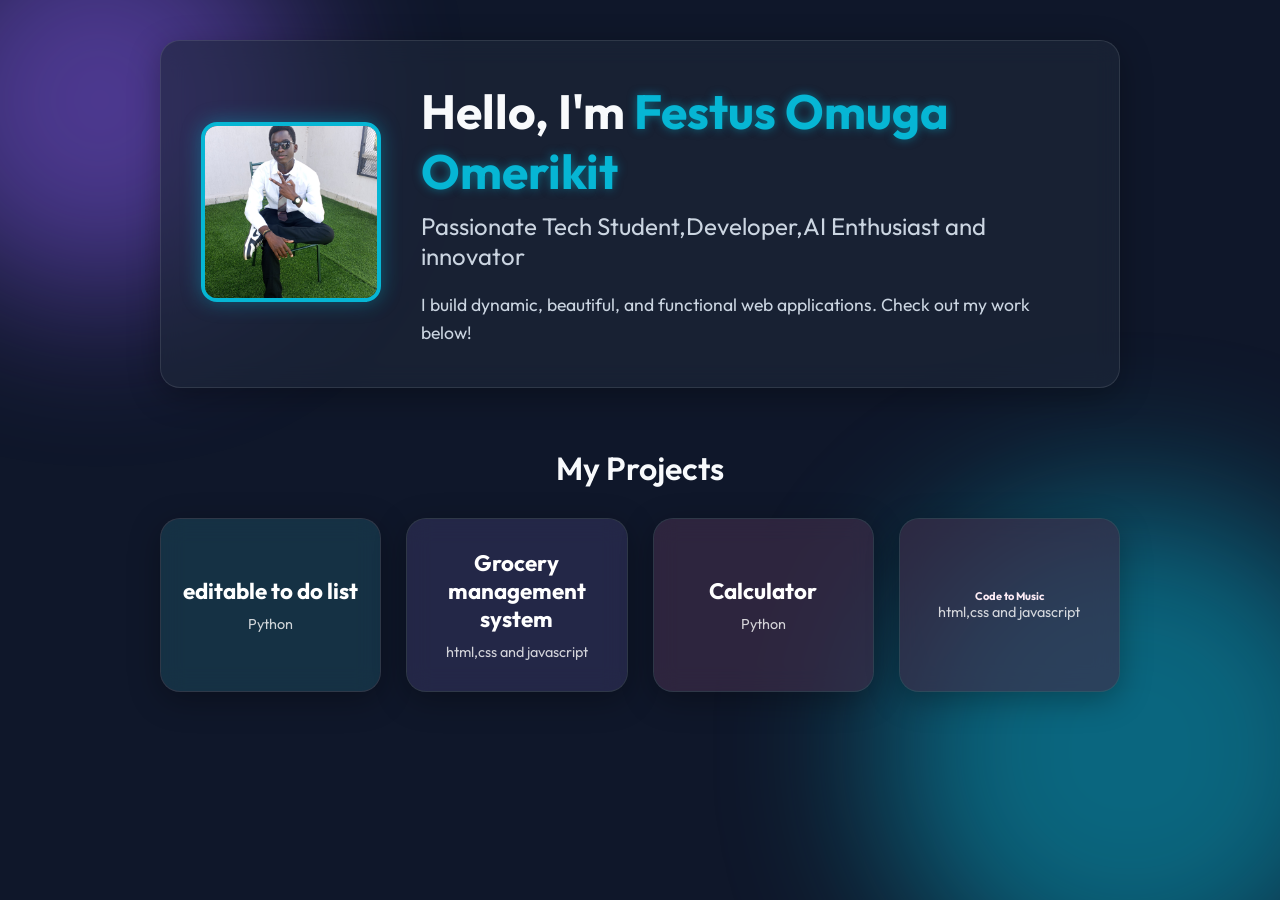
<file: index.html>
<!DOCTYPE html>
<html lang="en">

<head>
    <meta charset="UTF-8">
    <meta name="viewport" content="width=device-width, initial-scale=1.0">
    <title>My Portfolio | Tech Student</title>
    <link href="https://fonts.googleapis.com/css2?family=Outfit:wght@300;400;600;800&display=swap" rel="stylesheet">
    <link rel="stylesheet" href="style.css">
</head>

<body>

    <!-- Background glow elements -->
    <div class="blob blob-1"></div>
    <div class="blob blob-2"></div>

    <div class="container">
        <!-- Hero Section -->
        <header class="hero glass">
            <div class="hero-image-container">
                <img src="profile_pic.jpeg" alt="Profile Picture" class="profile-pic">
            </div>
            <div class="hero-text">
                <h1>Hello, I'm <span class="highlight">Festus Omuga Omerikit</span></h1>
                <h2>Passionate Tech Student,Developer,AI Enthusiast and innovator</h2>
                <p>I build dynamic, beautiful, and functional web applications. Check out my work below!</p>
            </div>
        </header>

        <!-- Projects Grid -->
        <section class="projects">
            <h3 class="section-title">My Projects</h3>
            <div class="projects-grid">
                <!-- Project 1 -->
                <button class="project-btn glass p-cyan" onclick="openProject('project1')">
                    <h4>editable to do list</h4>
                    <p>Python</p>
                </button>
                <!-- Project 2 -->
                <button class="project-btn glass p-purple" onclick="openProject('project2')">
                    <h4>Grocery management system</h4>
                    <p>html,css and javascript</p>
                </button>
                <!-- Project 3 -->
                <button class="project-btn glass p-pink" onclick="openProject('project3')">
                    <h4>Calculator</h4>
                    <p>Python</p>
                </button>
                <!-- Project 4 -->
                <button class="project-btn glass p-pink" onclick="openProject('project4')">
                    <h5>Code to Music</h5>
                    <p>html,css and javascript</p>
                </button>

            </div>
        </section>
    </div>

    <!-- Project Detail Modal/Overlay -->
    <div id="project-modal" class="modal">
        <div class="modal-content glass">
            <button class="close-btn" onclick="closeProject()">×</button>
            <div id="modal-body">
                <!-- Dynamic content loaded via JS -->
            </div>
        </div>
    </div>

    <script src="script.js"></script>
</body>

</html>
</file>
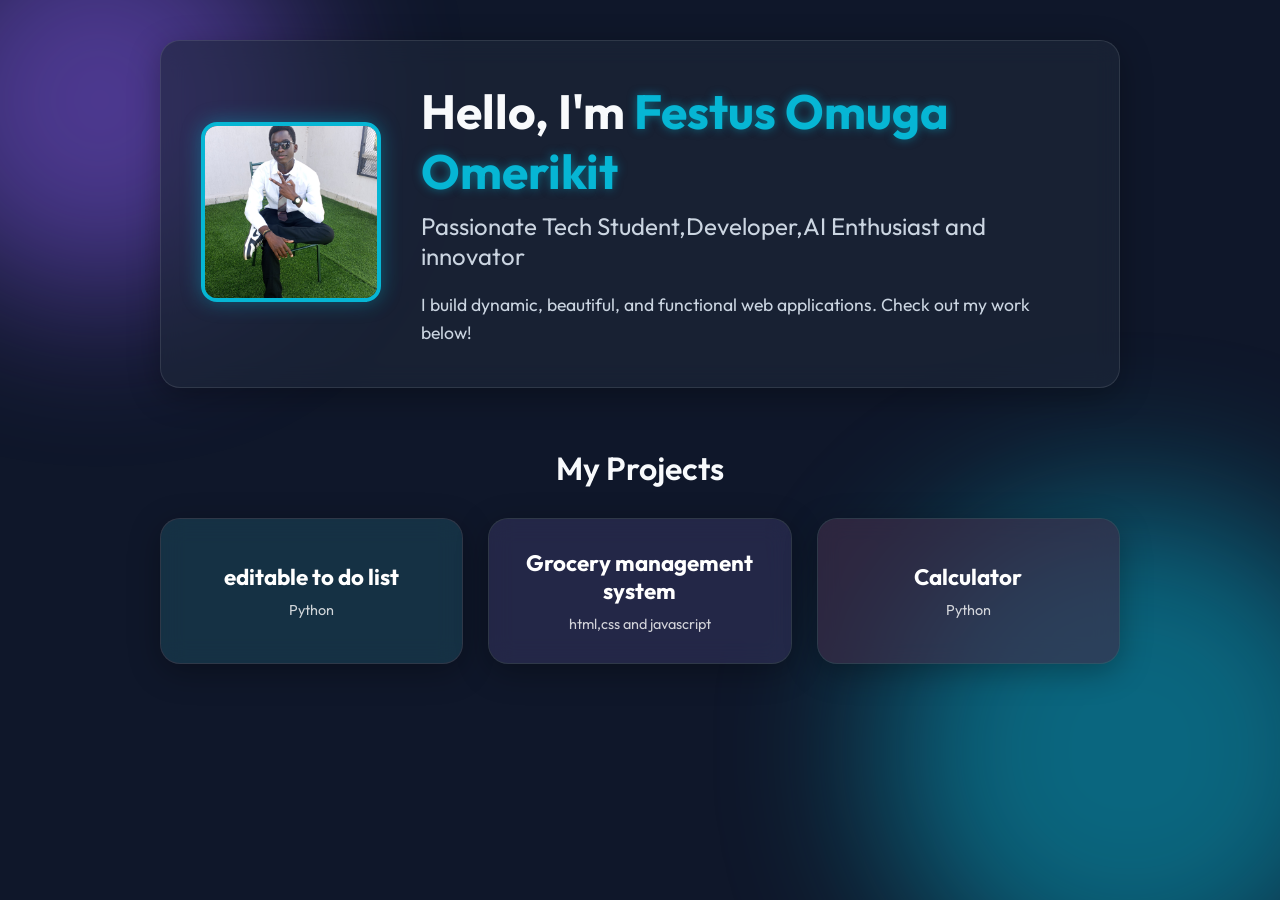
<file: portfolio.html>
<!DOCTYPE html>
<html lang="en">

<head>
    <meta charset="UTF-8">
    <meta name="viewport" content="width=device-width, initial-scale=1.0">
    <title>My Portfolio | Tech Student</title>
    <link href="https://fonts.googleapis.com/css2?family=Outfit:wght@300;400;600;800&display=swap" rel="stylesheet">
    <link rel="stylesheet" href="style.css">
</head>

<body>

    <!-- Background glow elements -->
    <div class="blob blob-1"></div>
    <div class="blob blob-2"></div>

    <div class="container">
        <!-- Hero Section -->
        <header class="hero glass">
            <div class="hero-image-container">
                <img src="profile_pic.jpeg" alt="Profile Picture" class="profile-pic">
            </div>
            <div class="hero-text">
                <h1>Hello, I'm <span class="highlight">Festus Omuga Omerikit</span></h1>
                <h2>Passionate Tech Student,Developer,AI Enthusiast and innovator</h2>
                <p>I build dynamic, beautiful, and functional web applications. Check out my work below!</p>
            </div>
        </header>

        <!-- Projects Grid -->
        <section class="projects">
            <h3 class="section-title">My Projects</h3>
            <div class="projects-grid">
                <!-- Project 1 -->
                <button class="project-btn glass p-cyan" onclick="openProject('project1')">
                    <h4>editable to do list</h4>
                    <p>Python</p>
                </button>
                <!-- Project 2 -->
                <button class="project-btn glass p-purple" onclick="openProject('project2')">
                    <h4>Grocery management system</h4>
                    <p>html,css and javascript</p>
                </button>
                <!-- Project 3 -->
                <button class="project-btn glass p-pink" onclick="openProject('project3')">
                    <h4>Calculator</h4>
                    <p>Python</p>
                </button>
                <!-- Project 4 -->

            </div>
        </section>
    </div>

    <!-- Project Detail Modal/Overlay -->
    <div id="project-modal" class="modal">
        <div class="modal-content glass">
            <button class="close-btn" onclick="closeProject()">×</button>
            <div id="modal-body">
                <!-- Dynamic content loaded via JS -->
            </div>
        </div>
    </div>

    <script src="script.js"></script>
</body>

</html>
</file>
<file: style.css>
:root {
    --bg-dark: #0f172a;
    --text-main: #f8fafc;
    --text-muted: #cbd5e1;
    --cyan: #06b6d4;
    --purple: #8b5cf6;
    --pink: #ec4899;
    --orange: #f97316;
    --glass-bg: rgba(30, 41, 59, 0.6);
    --glass-border: rgba(255, 255, 255, 0.1);
}

* {
    margin: 0;
    padding: 0;
    box-sizing: border-box;
    font-family: 'Outfit', sans-serif;
}

body {
    background-color: var(--bg-dark);
    color: var(--text-main);
    min-height: 100vh;
    overflow-x: hidden;
    position: relative;
}

/* Background Blobs for Aesthetics */
.blob {
    position: fixed;
    border-radius: 50%;
    filter: blur(80px);
    z-index: -1;
    opacity: 0.5;
}

.blob-1 {
    top: -100px;
    left: -100px;
    width: 400px;
    height: 400px;
    background: var(--purple);
    animation: float1 10s infinite alternate;
}

.blob-2 {
    bottom: -100px;
    right: -100px;
    width: 500px;
    height: 500px;
    background: var(--cyan);
    animation: float2 14s infinite alternate;
}

@keyframes float1 {
    0% { transform: translate(0, 0); }
    100% { transform: translate(50px, 50px); }
}

@keyframes float2 {
    0% { transform: translate(0, 0); }
    100% { transform: translate(-80px, -40px); }
}

/* Glassmorphism utility */
.glass {
    background: var(--glass-bg);
    backdrop-filter: blur(12px);
    -webkit-backdrop-filter: blur(12px);
    border: 1px solid var(--glass-border);
    border-radius: 20px;
    box-shadow: 0 8px 32px rgba(0, 0, 0, 0.3);
}

.container {
    max-width: 1000px;
    margin: 0 auto;
    padding: 40px 20px;
}

/* Hero Section */
.hero {
    display: flex;
    align-items: center;
    padding: 40px;
    gap: 40px;
    margin-bottom: 60px;
    animation: slideUp 1s ease-out;
}

.hero-image-container {
    flex-shrink: 0;
}

.profile-pic {
    width: 180px;
    height: 180px;
    border-radius: 16px;
    object-fit: cover;
    border: 4px solid var(--cyan);
    box-shadow: 0 0 20px rgba(6, 182, 212, 0.4);
    transition: transform 0.3s;
}

.profile-pic:hover {
    transform: scale(1.05);
}

.hero-text h1 {
    font-size: 3rem;
    margin-bottom: 10px;
}

.highlight {
    color: var(--cyan);
    text-shadow: 0 0 10px rgba(6, 182, 212, 0.5);
}

.hero-text h2 {
    font-size: 1.5rem;
    color: var(--text-muted);
    font-weight: 400;
    margin-bottom: 20px;
}

.hero-text p {
    font-size: 1.1rem;
    line-height: 1.6;
    color: var(--text-muted);
}

/* Projects Section */
.section-title {
    font-size: 2rem;
    margin-bottom: 30px;
    text-align: center;
    font-weight: 600;
}

.projects-grid {
    display: grid;
    grid-template-columns: repeat(auto-fit, minmax(220px, 1fr));
    gap: 25px;
}

.project-btn {
    cursor: pointer;
    padding: 30px 20px;
    text-align: center;
    color: white;
    transition: all 0.3s cubic-bezier(0.25, 0.8, 0.25, 1);
    position: relative;
    overflow: hidden;
    border: 1px solid rgba(255, 255, 255, 0.1);
}

.project-btn h4 {
    font-size: 1.4rem;
    margin-bottom: 10px;
    z-index: 2;
    position: relative;
}

.project-btn p {
    font-size: 0.9rem;
    opacity: 0.8;
    z-index: 2;
    position: relative;
}

/* Hover effects for buttons */
.project-btn:hover {
    transform: translateY(-10px);
}

.project-btn::before {
    content: '';
    position: absolute;
    top: 0; left: 0; width: 100%; height: 100%;
    opacity: 0.1;
    transition: opacity 0.3s;
    z-index: 1;
}

.project-btn:hover::before {
    opacity: 0.4;
}

.p-cyan::before { background: var(--cyan); }
.p-purple::before { background: var(--purple); }
.p-pink::before { background: var(--pink); }
.p-orange::before { background: var(--orange); }

.project-btn:hover.p-cyan { box-shadow: 0 10px 30px rgba(6, 182, 212, 0.3); border-color: var(--cyan); }
.project-btn:hover.p-purple { box-shadow: 0 10px 30px rgba(139, 92, 246, 0.3); border-color: var(--purple); }
.project-btn:hover.p-pink { box-shadow: 0 10px 30px rgba(236, 72, 153, 0.3); border-color: var(--pink); }
.project-btn:hover.p-orange { box-shadow: 0 10px 30px rgba(249, 115, 22, 0.3); border-color: var(--orange); }

/* Modal Styles */
.modal {
    position: fixed;
    top: 0; left: 0; width: 100%; height: 100%;
    background: rgba(15, 23, 42, 0.8);
    backdrop-filter: blur(8px);
    -webkit-backdrop-filter: blur(8px);
    display: flex;
    justify-content: center;
    align-items: center;
    opacity: 0;
    pointer-events: none;
    transition: opacity 0.4s ease;
    z-index: 100;
}

.modal.active {
    opacity: 1;
    pointer-events: all;
}

.modal-content {
    width: 90%;
    max-width: 600px;
    max-height: 90vh;
    overflow-y:auto;
    padding: 40px;
    position: relative;
    transform: scale(0.8) translateY(50px);
    transition: transform 0.4s cubic-bezier(0.175, 0.885, 0.32, 1.275);
}

.modal.active .modal-content {
    transform: scale(1) translateY(0);
}

.close-btn {
    position: absolute;
    top: 15px;
    right: 20px;
    background: none;
    border: none;
    color: white;
    font-size: 2.5rem;
    cursor: pointer;
    transition: color 0.3s;
    line-height: 1;
}

.close-btn:hover {
    color: var(--pink);
}

.modal-body-content h2 {
    font-size: 2.2rem;
    margin-bottom: 10px;
    background: linear-gradient(to right, var(--cyan), var(--purple));
    -webkit-background-clip: text;
    background-clip: text;
    -webkit-text-fill-color: transparent;
}

.modal-body-content p.tech-stack {
    color: var(--cyan);
    font-family: monospace;
    margin-bottom: 25px;
    font-size: 1rem;
}

.modal-body-content h3 {
    margin-top: 20px;
    font-size: 1.2rem;
    color: var(--text-muted);
    border-bottom: 1px solid var(--glass-border);
    padding-bottom: 5px;
}

.modal-body-content p {
    margin-top: 10px;
    line-height: 1.6;
    color: var(--text-main);
}

.action-btn {
    display: inline-block;
    margin-top: 30px;
    padding: 12px 25px;
    background: var(--cyan);
    color: white;
    text-decoration: none;
    border-radius: 30px;
    font-weight: 600;
    transition: background 0.3s, transform 0.3s;
}

.action-btn:hover {
    background: #0891b2;
    transform: translateY(-3px);
    box-shadow: 0 5px 15px rgba(6, 182, 212, 0.4);
}

/* Animations */
@keyframes slideUp {
    from { opacity: 0; transform: translateY(50px); }
    to { opacity: 1; transform: translateY(0); }
}

/* Responsive */
@media (max-width: 768px) {
    .hero {
        flex-direction: column;
        text-align: center;
        padding: 30px 20px;
    }
}
</file>
